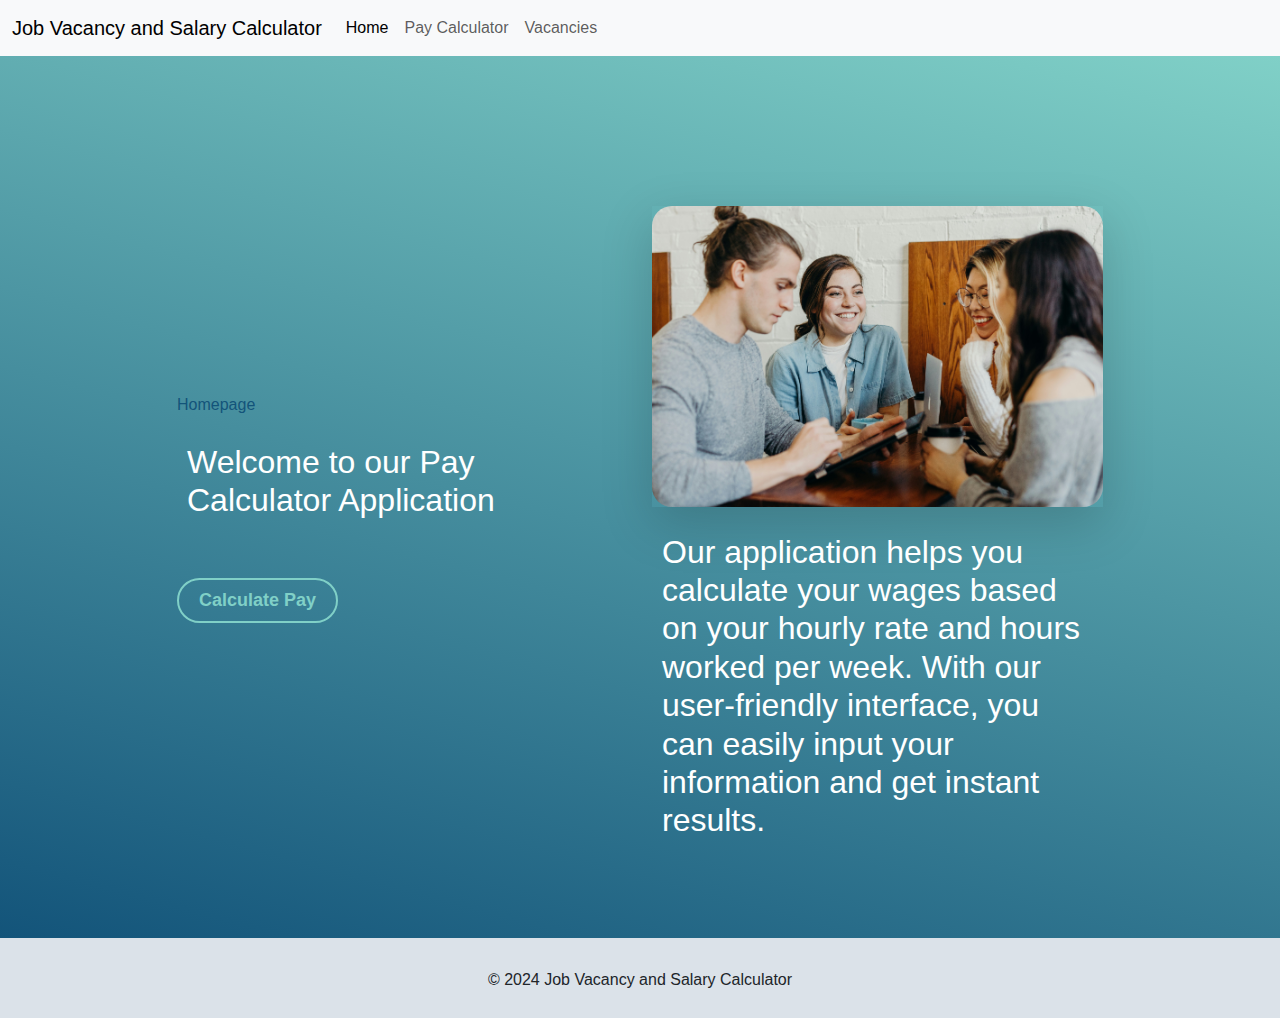
<file: Web Application/index.html>
<!DOCTYPE html>
<html lang="en">
  <head>
    <meta charset="UTF-8" />
    <meta name="viewport" content="width=device-width, initial-scale=1.0" />
    <link
      href="https://cdn.jsdelivr.net/npm/bootstrap@5.3.3/dist/css/bootstrap.min.css"
      rel="stylesheet"
      integrity="sha384-QWTKZyjpPEjISv5WaRU9OFeRpok6YctnYmDr5pNlyT2bRjXh0JMhjY6hW+ALEwIH"
      crossorigin="anonymous"
    />
    <link rel="stylesheet" href="style.css" />
    <title>Job Vacancy and Salary Calculator</title>
  </head>
  <body>
    <nav class="navbar navbar-expand-lg bg-body-tertiary">
      <div class="container-fluid">
        <a class="navbar-brand" href="index.html"
          >Job Vacancy and Salary Calculator</a
        >
        <button
          class="navbar-toggler"
          type="button"
          data-bs-toggle="collapse"
          data-bs-target="#navbarSupportedContent"
          aria-controls="navbarSupportedContent"
          aria-expanded="false"
          aria-label="Toggle navigation"
        >
          <span class="navbar-toggler-icon"></span>
        </button>
        <div class="collapse navbar-collapse" id="navbarSupportedContent">
          <ul class="navbar-nav ml-auto mb-2 mb-lg-0">
            <li class="nav-item">
              <a class="nav-link active" aria-current="page" href="index.html"
                >Home</a
              >
            </li>
            <li class="nav-item">
              <a class="nav-link" href="pay.html">Pay Calculator</a>
            </li>
            <li class="nav-item">
              <a class="nav-link">Vacancies</a>
            </li>
          </ul>
        </div>
      </div>
    </nav>

    <main>
      <header
        class="site-header d-flex flex-column justify-content-center align-items-center"
      >
        <div class="container">
          <div class="row justify-content-center align-items-center">
            <div class="col-lg-5 col-12 mb-5">
              <nav aria-label="breadcrumb">
                <ol class="breadcrumb">
                  <li class="breadcrumb-item">
                    <a class="crumb-link" href="index.html">Homepage</a>
                  </li>
                </ol>
              </nav>

              <h2 class="text-white">
                Welcome to our Pay <br />Calculator Application
              </h2>

              <div class="d-flex align-items-center mt-5">
                <a
                  href="pay.html"
                  class="btn custom-btn custom-border-btn smoothscroll me-4"
                  >Calculate Pay</a
                >

                <a href="#top" class="custom-icon bi-bookmark smoothscroll"></a>
              </div>
            </div>

            <div class="col-lg-5 col-12">
              <div class="topics-detail-block shadow-lg">
                <img
                  src="brooke-cagle-unsplash.jpg"
                  class="topics-detail-block-image img-fluid"
                />
              </div>
              <div class="col-lg-12 col-12">
                <h2 class="text-white mt-3">
                  Our application helps you calculate your wages based on your
                  hourly rate and hours worked per week. With our user-friendly
                  interface, you can easily input your information and get
                  instant results.
                </h2>
              </div>
            </div>
          </div>
        </div>
      </header>
    </main>

    <footer>
      <p>&copy; 2024 Job Vacancy and Salary Calculator</p>
    </footer>
    <script
      src="https://cdn.jsdelivr.net/npm/@popperjs/core@2.11.8/dist/umd/popper.min.js"
      integrity="sha384-I7E8VVD/ismYTF4hNIPjVp/Zjvgyol6VFvRkX/vR+Vc4jQkC+hVqc2pM8ODewa9r"
      crossorigin="anonymous"
    ></script>
    <script
      src="https://cdn.jsdelivr.net/npm/bootstrap@5.3.3/dist/js/bootstrap.min.js"
      integrity="sha384-0pUGZvbkm6XF6gxjEnlmuGrJXVbNuzT9qBBavbLwCsOGabYfZo0T0to5eqruptLy"
      crossorigin="anonymous"
    ></script>
  </body>
</html>
</file>
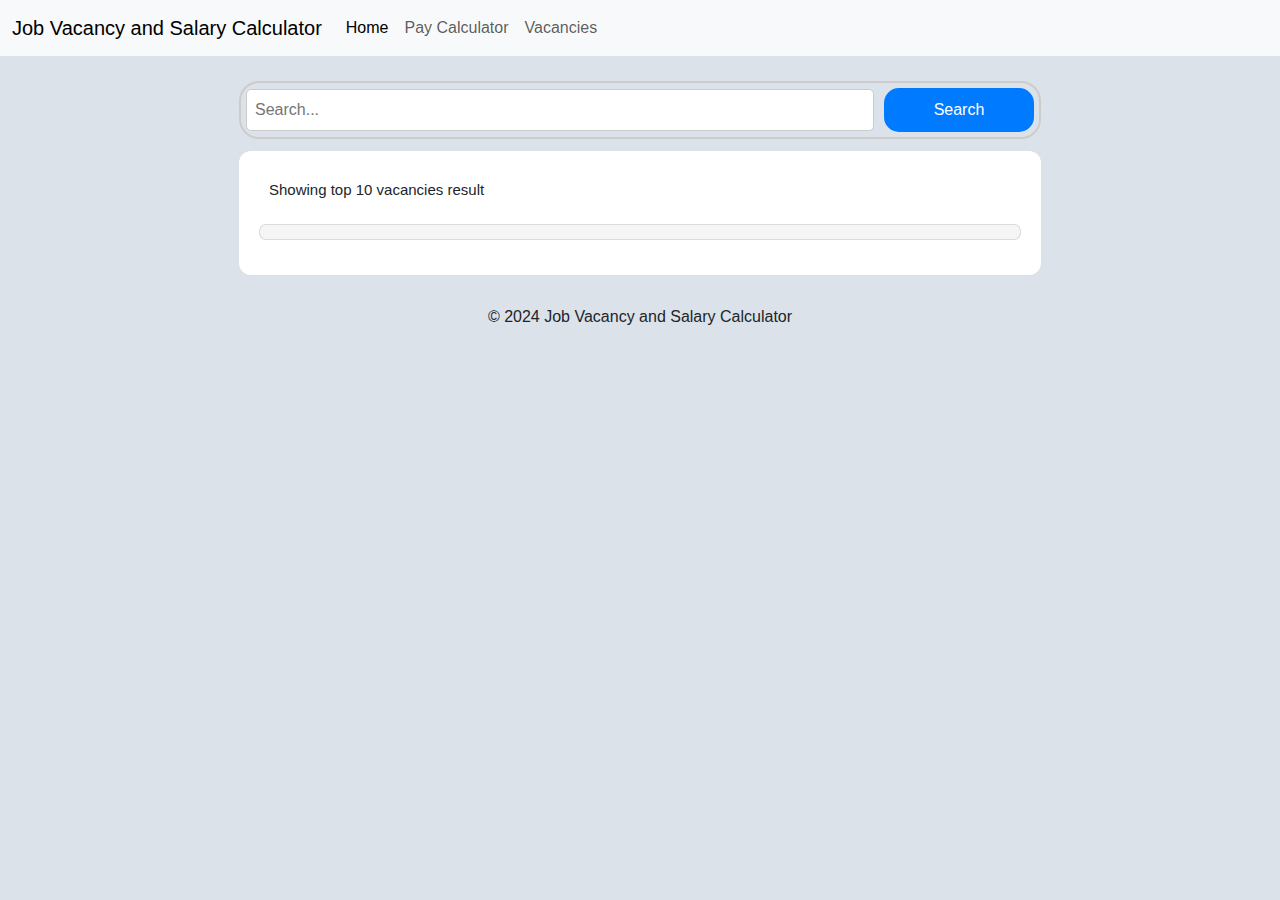
<file: Web Application/vacancies.html>
<!DOCTYPE html>
<html lang="en">
  <head>
    <meta charset="UTF-8" />
    <meta name="viewport" content="width=device-width, initial-scale=1.0" />
    <link
      href="https://cdn.jsdelivr.net/npm/bootstrap@5.3.3/dist/css/bootstrap.min.css"
      rel="stylesheet"
      integrity="sha384-QWTKZyjpPEjISv5WaRU9OFeRpok6YctnYmDr5pNlyT2bRjXh0JMhjY6hW+ALEwIH"
      crossorigin="anonymous"
    />
    <link rel="stylesheet" href="style.css" />
    <title>Job Vacancy and Salary Calculator</title>
  </head>
  <body>
    <nav class="navbar navbar-expand-lg bg-body-tertiary">
      <div class="container-fluid">
        <a class="navbar-brand" href="index.html"
          >Job Vacancy and Salary Calculator</a
        >
        <button
          class="navbar-toggler"
          type="button"
          data-bs-toggle="collapse"
          data-bs-target="#navbarSupportedContent"
          aria-controls="navbarSupportedContent"
          aria-expanded="false"
          aria-label="Toggle navigation"
        >
          <span class="navbar-toggler-icon"></span>
        </button>
        <div class="collapse navbar-collapse" id="navbarSupportedContent">
          <ul class="navbar-nav me-auto mb-2 mb-lg-0">
            <li class="nav-item">
              <a class="nav-link active" aria-current="page" href="index.html"
                >Home</a
              >
            </li>
            <li class="nav-item">
              <a class="nav-link" href="pay.html">Pay Calculator</a>
            </li>
            <li class="nav-item">
              <a class="nav-link" href="vacancies.html">Vacancies</a>
            </li>
          </ul>
        </div>
      </div>
    </nav>

    <main>
      <div class="centered">
        <div class="search-container">
          <input
            type="text"
            class="search-input"
            id="searchInput"
            placeholder="Search..."
          />
          <button class="search-button" onclick="searchVacancies()">
            Search
          </button>
        </div>
        <div class="control">
          <h3 class="show-vacancies">Showing top 10 vacancies result</h3>

          <!-- <div id="displayMatches"></div> -->
          <div id="titleContainer" class="titleContainer"></div>

          <div id="resultArea"></div>
        </div>
      </div>
    </main>

    <footer>
      <p>&copy; 2024 Job Vacancy and Salary Calculator</p>
    </footer>
    <!-- <script>
      const navToggle = document.querySelector(".nav-toggle");
      const topHeading = document.querySelector(".top-heading");

      navToggle.addEventListener("click", () => {
        topHeading.classList.toggle("active");
      });
    </script> -->
    <script src="vacancies.js"></script>
    <script
      src="https://cdn.jsdelivr.net/npm/@popperjs/core@2.11.8/dist/umd/popper.min.js"
      integrity="sha384-I7E8VVD/ismYTF4hNIPjVp/Zjvgyol6VFvRkX/vR+Vc4jQkC+hVqc2pM8ODewa9r"
      crossorigin="anonymous"
    ></script>
    <script
      src="https://cdn.jsdelivr.net/npm/bootstrap@5.3.3/dist/js/bootstrap.min.js"
      integrity="sha384-0pUGZvbkm6XF6gxjEnlmuGrJXVbNuzT9qBBavbLwCsOGabYfZo0T0to5eqruptLy"
      crossorigin="anonymous"
    ></script>
  </body>
</html>
</file>
<file: Web Application/style.css>
:root {
    --white-color:                  #ffffff;
    --primary-color:                #13547a;
    --secondary-color:              #80d0c7;
    --section-bg-color:             #f0f8ff;
    --custom-btn-bg-color:          #80d0c7;
    --custom-btn-bg-hover-color:    #13547a;
    --dark-color:                   #000000;
    --p-color:                      #717275;
    --border-color:                 #7fffd4;
    --link-hover-color:             #13547a;
  
    --body-font-family:             'Open Sans', sans-serif;
    --title-font-family:            'Montserrat', sans-serif;
  
    --h1-font-size:                 58px;
    --h2-font-size:                 46px;
    --h3-font-size:                 32px;
    --h4-font-size:                 28px;
    --h5-font-size:                 24px;
    --h6-font-size:                 22px;
    --p-font-size:                  20px;
    --menu-font-size:               14px;
    --btn-font-size:                18px;
    --copyright-font-size:          16px;
  
    --border-radius-large:          100px;
    --border-radius-medium:         20px;
    --border-radius-small:          10px;
  
    --font-weight-normal:           400;
    --font-weight-medium:           500;
    --font-weight-semibold:         600;
    --font-weight-bold:             700;
  }


*{
    margin: 0%;
    padding: 0%;
}

a {
    text-decoration: none; /* Remove underline */
    color: inherit; /* Inherit color from parent */
  }

  p, h1, h2, h3,h4, h5,h6 {
    font-family: poppins, sans-serif;
    padding: 10px;
    }


body{
    background: #dbe2e9;
    font-family: Arial, Helvetica, sans-serif;
}



.heading{
    text-align: center;
    justify-content:space-between;
    margin-top: 10px;
    margin-bottom: 3px;
    background: linear-gradient(to top, rgba(10, 13, 43, 0.2),rgba(206, 21, 21, 0.089)),url(clay-bank-unsplash.jpg);
    background-size: cover;
    color: #fff;
}

.heading > h1 {
    font-size: 2.5rem;
    font-weight: 400;
    font-family: Arial, Helvetica, sans-serif;
    padding-top: 10px;
}


.top-heading {
    display: flex;
    flex-direction: row;
    gap: 30px;
    margin-left: 20px;
    padding-top: 20px;
    padding-bottom: 5px;
    padding-right: 20px;
    list-style: none;
    text-decoration: none;
    justify-content: end;
}



/*---------------------------------------
  HERO        
-----------------------------------------*/
.site-header {
    background-image: linear-gradient(15deg, #13547a 0%, #80d0c7 100%);
    padding-top: 150px;
    padding-bottom: 80px;
}


h6 {
color: #13547a;
font-size: 22px;
}

.crumb-link {
    display: inline-block;
    color: #13547a;
    text-decoration: none;
}



/*---------------------------------------
  CUSTOM BUTTON               
-----------------------------------------*/
.custom-btn {
    background: var(--custom-btn-bg-color);
    border: 2px solid transparent;
    border-radius: var(--border-radius-large);
    color: var(--white-color);
    font-size: var(--btn-font-size);
    font-weight: var(--font-weight-semibold);
    line-height: normal;
    transition: all 0.3s;
    padding: 10px 20px;
  }
  
  .custom-btn:hover {
    background: var(--custom-btn-bg-hover-color);
    color: var(--white-color);
  }
  
  .custom-border-btn {
    background: transparent;
    border: 2px solid var(--custom-btn-bg-color);
    color: var(--custom-btn-bg-color);
  }
  
  .custom-border-btn:hover {
    background: var(--custom-btn-bg-color);
    border-color: transparent;
    color: var(--white-color);
  }
  
  .custom-btn-bg-white {
    border-color: var(--white-color);
    color: var(--white-color);
  }


  .topics-detail-block-image {
    display: block;
    border-radius: var(--border-radius-medium);
}


.input-img{
    width: 500px;
    height: 350px;
    border: 1px solid #ccc;
    border-radius: 10px;
}

.line{
    width: 200px;
    height: 50px;
    background-color: #F8EEC3;
    color: #000;
    padding: 10px;
    border: none;
    border-radius: 5px;
    cursor: pointer;
    margin-top: 20px;
    font-family: poppins, sans-serif;
    
}

.about{
    background-color: black;
    color: #fff;
    margin-top: 25px;
    padding: 20px; 
}

.about > h2 {
    padding-left: 10px;
    padding-bottom: 10px;
}

.main-lead{
    text-align: center;
    justify-content:space-between;
    margin-top: 10px;
    margin-bottom: 10px;
    background-color: aliceblue;
}

.main-lead > h1 {
    font-size: 2.5rem;
    font-weight: 400;
    /* font-family: Arial, Helvetica, sans-serif; */
    padding-top: 10px;
}
.leading{
    display: flex;
    flex-direction: row;
    gap: 30px;
    margin-left: 20px;
    padding-top: 20px;
    padding-bottom: 5px;
    padding-right: 20px;
    list-style: none;
    text-decoration: none;
    justify-content: end;
}

.lead1{
    color: black;
}

.calculator{
    /* margin-top: 30px; */
    max-width: 400px;
    margin: 50px auto;
    padding: 20px;
     background-color: #f0f0f0;
    border-radius: 10px;
     box-shadow: 0 0 10px rgba(0, 0, 0, 0.1);

}

.calculator > h2 {
    text-align: center;
    margin-bottom: 20px;
    font-size: 2rem;
    font-weight: 400;
    font-family: Arial, Helvetica, sans-serif;
    padding-top: 10px;
    padding-left: 20px;
}
.name-title{
    width: 95%;
    margin-bottom: 20px;
    padding: 8px;
    border: 1px solid #ccc;
    border-radius: 5px;
}

.form-group{
    margin-bottom: 15px;
    padding-right: 20px;
}

#time{
    width: 105%;
    border: 1px solid #ccc;
    border-radius: 5px;
    padding: 8px;
    margin-top: 5px;
    margin-bottom: 5px;
}

label {
    display: block;
    font-weight: bold;
}

input[type="number"], input[type="text"], select {
    width: 100%;
    padding: 8px;
    border: 1px solid #ccc;
    border-radius: 5px;
}

button {
    margin-top: 10px;
    width: 100%;
    padding: 10px;
    background-color: #007bff;
    color: #fff;
    border: none;
    border-radius: 5px;
    cursor: pointer;
}

button:hover {
    background-color: #0056b3;
}

#result {
    margin-top: 20px;
    font-weight: bold;
}

footer {
    text-align: center;
    margin-top: 20px;
}

/* #resultSection{
    font-family: 'Segoe UI', Tahoma, Geneva, Verdana, sans-serif;

} */

.main-result {
    border: 1px solid gray;
    border-radius: 20px;
    padding: 10px;
    margin-bottom: 10px;
}

table {
    width: 100%;
}

tr {
    font-weight: 400;
}
.adim{
    width: 125px;
    font-weight: 700;
}

.remove-bold {
    font-weight: 400;
}











.centered {
  width: 65%;
  padding-right: 15px;
  padding-left: 15px;
  margin-right: auto;
  margin-left: auto;
  margin-top: 25px;
}

.control {
    padding: 20px;
    background-color: white;
    border-radius: 12px;
}

.search-container {
    display: flex;
    align-items: center;
    width: 100%;
    border: 2px solid #ccc;
    border-radius: 20px;
    padding: 5px;
    margin-bottom: 12px;
  }
  
  .search-input {
    flex: 1;
    border: none;
    outline: none;
    padding: 10px;
    width: 200px;
    border-radius: 15px;
    margin-right: 10px;
  }
  
  .search-button {
    background-color: #007bff;
    color: white;
    border: none;
    width: 150px;
    outline: none;
    padding: 10px 20px;
    border-radius: 15px;
    cursor: pointer;
    margin-top: 0;
  }
  
  .search-button:hover {
    background-color: #0056b3;
  }

.show-vacancies {
    margin-bottom: 15px;
    font-size: 15px;
    font-weight: 500;
}

.jobTitleDisplay {
    color: #007bff;
}

.titleContainer {
    padding: 7px;
    background-color: #ecedef8c;
    border-radius: 7px;
    margin-bottom: 15px;
    border: 1px solid #0000001c;
}

.title-head {
    cursor: pointer;
    font-size: 23px;
    font-weight: 400;
    margin-bottom: 4px;
    border: 1px solid #00000059;
    border-radius: 12px;
    color: blue;
}

.job-info {
    margin-bottom: 14px;
}

.location {
    font-size: 13px;
}

.soc {
    margin-bottom: 15px;
}

.desc {
    margin-top: 5px;
    margin-bottom: 5px;
    font-size: 20px;
}

.desc span, .task span {
    font-weight: 600;
}

.view-post {
    padding: 10px;
    background-color: #0056b3;
    color: white;
}
</file>
